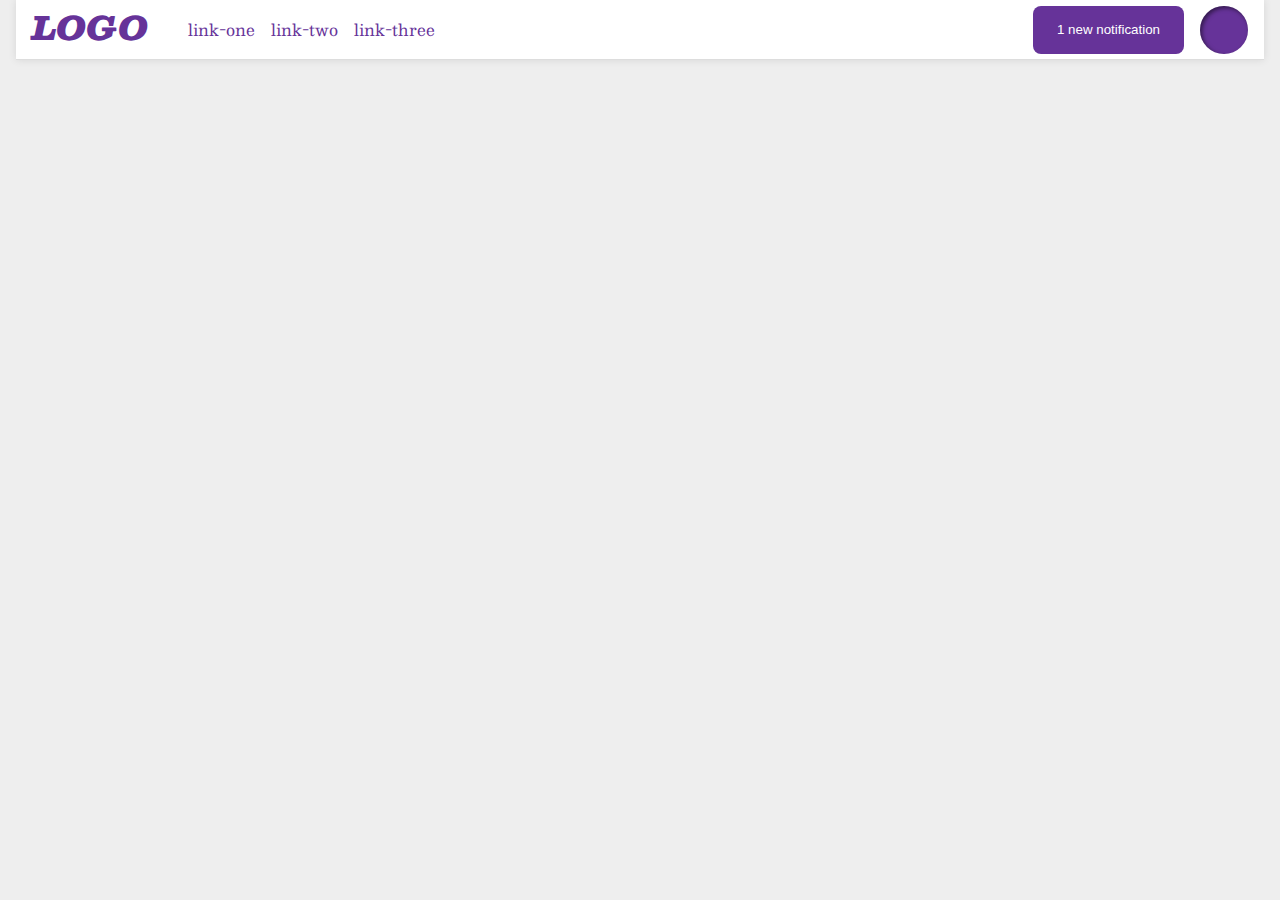
<file: flex/03-flex-header-2/index.html>
<!DOCTYPE html>
<html lang="en">
  <head>
    <meta charset="UTF-8">
    <meta http-equiv="X-UA-Compatible" content="IE=edge">
    <meta name="viewport" content="width=device-width, initial-scale=1.0">
    <title>Flex Header 2</title>
    <link rel="stylesheet" href="style.css">
  </head>
  <body>
    <div class="header">
      <div class="left">
        <div class="logo">
          LOGO
        </div>
        <ul class="links">
          <li><a href="google.com">link-one</a></li>
          <li><a href="google.com">link-two</a></li>
          <li><a href="google.com">link-three</a></li>
        </ul>
      </div>
      <div class="right">
        <button class="notifications">
          1 new notification
        </button>
        <div class="profile-image"></div>
      </div>
    </div>
  </body>
</html>
</file>
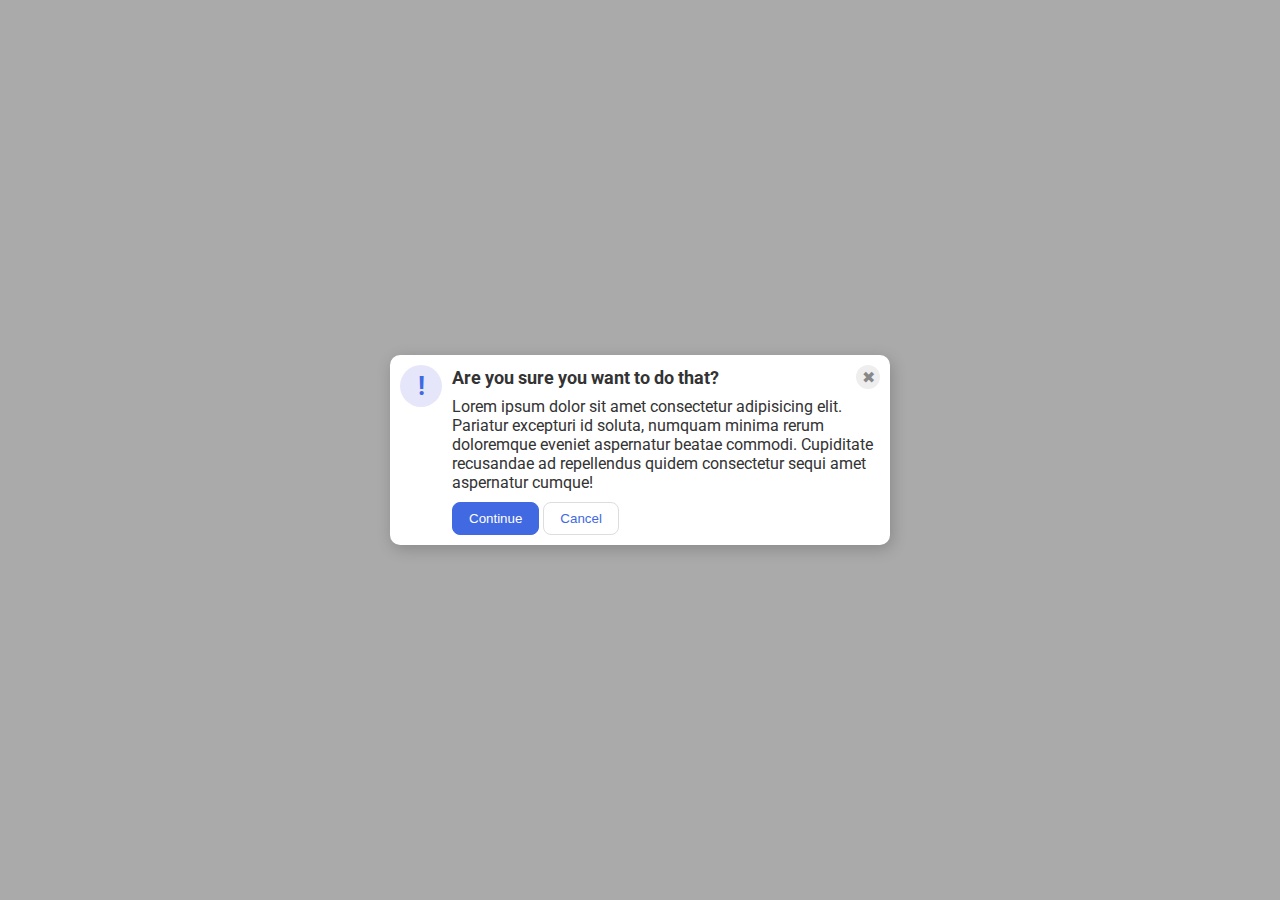
<file: flex/05-flex-modal/index.html>
<!DOCTYPE html>
<html lang="en">
  <head>
    <meta charset="UTF-8">
    <meta http-equiv="X-UA-Compatible" content="IE=edge">
    <meta name="viewport" content="width=device-width, initial-scale=1.0">
    <link rel="stylesheet" href="style.css">
    <title>Modal</title>
  </head>
  <body>
    <div class="modal">
      <div class="icon">!</div>
      <div class="container">
        <div class="header cont">Are you sure you want to do that?
          <div class="close-button cont">✖</div>
        </div>
        <div class="text">Lorem ipsum dolor sit amet consectetur adipisicing elit. Pariatur excepturi id soluta, numquam minima rerum doloremque eveniet aspernatur beatae commodi. Cupiditate recusandae ad repellendus quidem consectetur sequi amet aspernatur cumque!</div>
        <button class="continue">Continue</button>
        <button class="cancel">Cancel</button>
      </div>
    </div>
  </body>
</html>
</file>
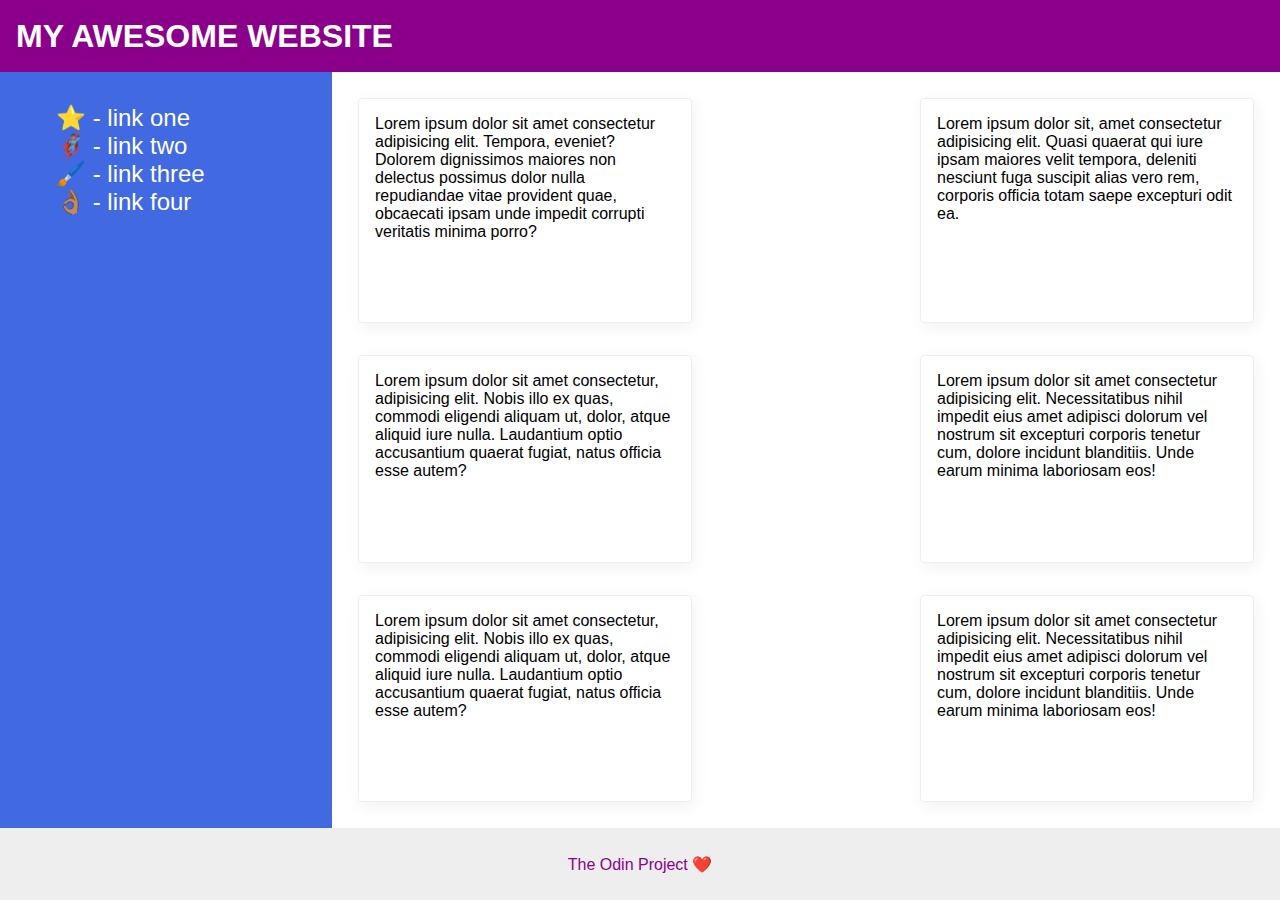
<file: flex/07-flex-layout-2/index.html>
<!DOCTYPE html>
<html lang="en">
  <head>
    <meta charset="UTF-8">
    <meta http-equiv="X-UA-Compatible" content="IE=edge">
    <meta name="viewport" content="width=device-width, initial-scale=1.0">
    <title>The Holy Grail</title>
    <link rel="stylesheet" href="style.css">
  </head>
  <body>
    <div class="header">
      MY AWESOME WEBSITE
    </div>
    
    <div class="content">
      <div class="sidebar">
        <ul>
          <li><a href="#">⭐ - link one</a></li>
          <li><a href="#">🦸🏽‍♂️ - link two</a></li>
          <li><a href="#">🖌️ - link three</a></li>
          <li><a href="#">👌🏽 - link four</a></li>
        </ul>
      </div>
      <div class="cards">
        <div class="card">Lorem ipsum dolor sit amet consectetur adipisicing elit. Tempora, eveniet? Dolorem dignissimos maiores non delectus possimus dolor nulla repudiandae vitae provident quae, obcaecati ipsam unde impedit corrupti veritatis minima porro?</div>
        <div class="card">Lorem ipsum dolor sit, amet consectetur adipisicing elit. Quasi quaerat qui iure ipsam maiores velit tempora, deleniti nesciunt fuga suscipit alias vero rem, corporis officia totam saepe excepturi odit ea.</div>
        <div class="card">Lorem ipsum dolor sit amet consectetur, adipisicing elit. Nobis illo ex quas, commodi eligendi aliquam ut, dolor, atque aliquid iure nulla. Laudantium optio accusantium quaerat fugiat, natus officia esse autem?</div>
        <div class="card">Lorem ipsum dolor sit amet consectetur adipisicing elit. Necessitatibus nihil impedit eius amet adipisci dolorum vel nostrum sit excepturi corporis tenetur cum, dolore incidunt blanditiis. Unde earum minima laboriosam eos!</div>
        <div class="card">Lorem ipsum dolor sit amet consectetur, adipisicing elit. Nobis illo ex quas, commodi eligendi aliquam ut, dolor, atque aliquid iure nulla. Laudantium optio accusantium quaerat fugiat, natus officia esse autem?</div>
        <div class="card">Lorem ipsum dolor sit amet consectetur adipisicing elit. Necessitatibus nihil impedit eius amet adipisci dolorum vel nostrum sit excepturi corporis tenetur cum, dolore incidunt blanditiis. Unde earum minima laboriosam eos!</div>
      </div> 
    </div>

    <div class="footer">
      The Odin Project ❤️
    </div>
  </body>
</html>
</file>
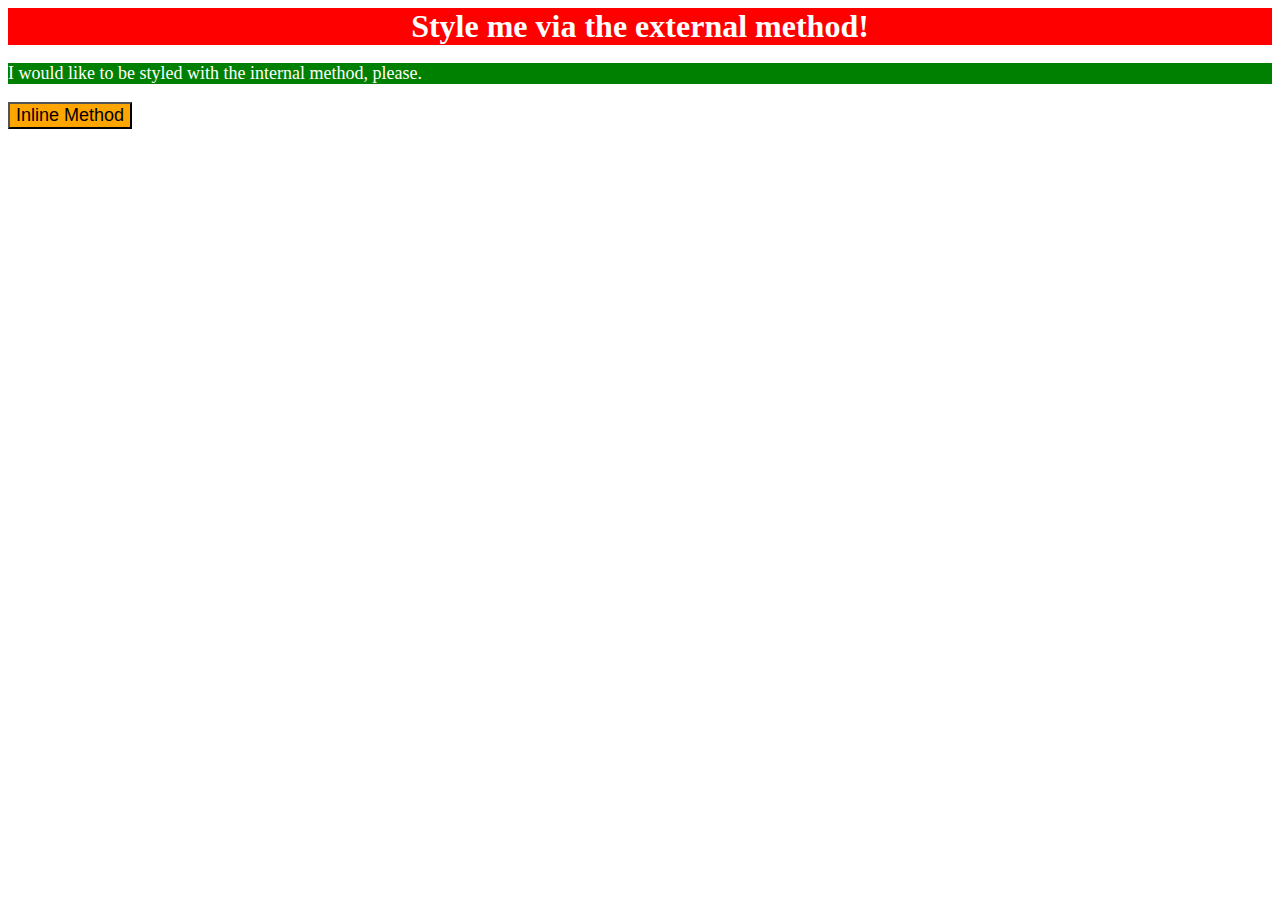
<file: foundations/01-css-methods/index.html>
<!DOCTYPE html>
<html lang="en">
  <head>
    <meta charset="UTF-8">
    <meta http-equiv="X-UA-Compatible" content="IE=edge">
    <meta name="viewport" content="width=device-width, initial-scale=1.0">
    <link rel="stylesheet" href="./style.css">
    <style>
      p {
        background-color: green;
        color: white;
        font-size: 18px;
      }
    </style>
    <title>Methods for Adding CSS</title>
  </head>
  <body>
    <div>Style me via the external method!</div>
    <p>I would like to be styled with the internal method, please.</p>
    <button style="background-color: orange; font-size: 18px;">Inline Method</button>
  </body>
</html>
</file>
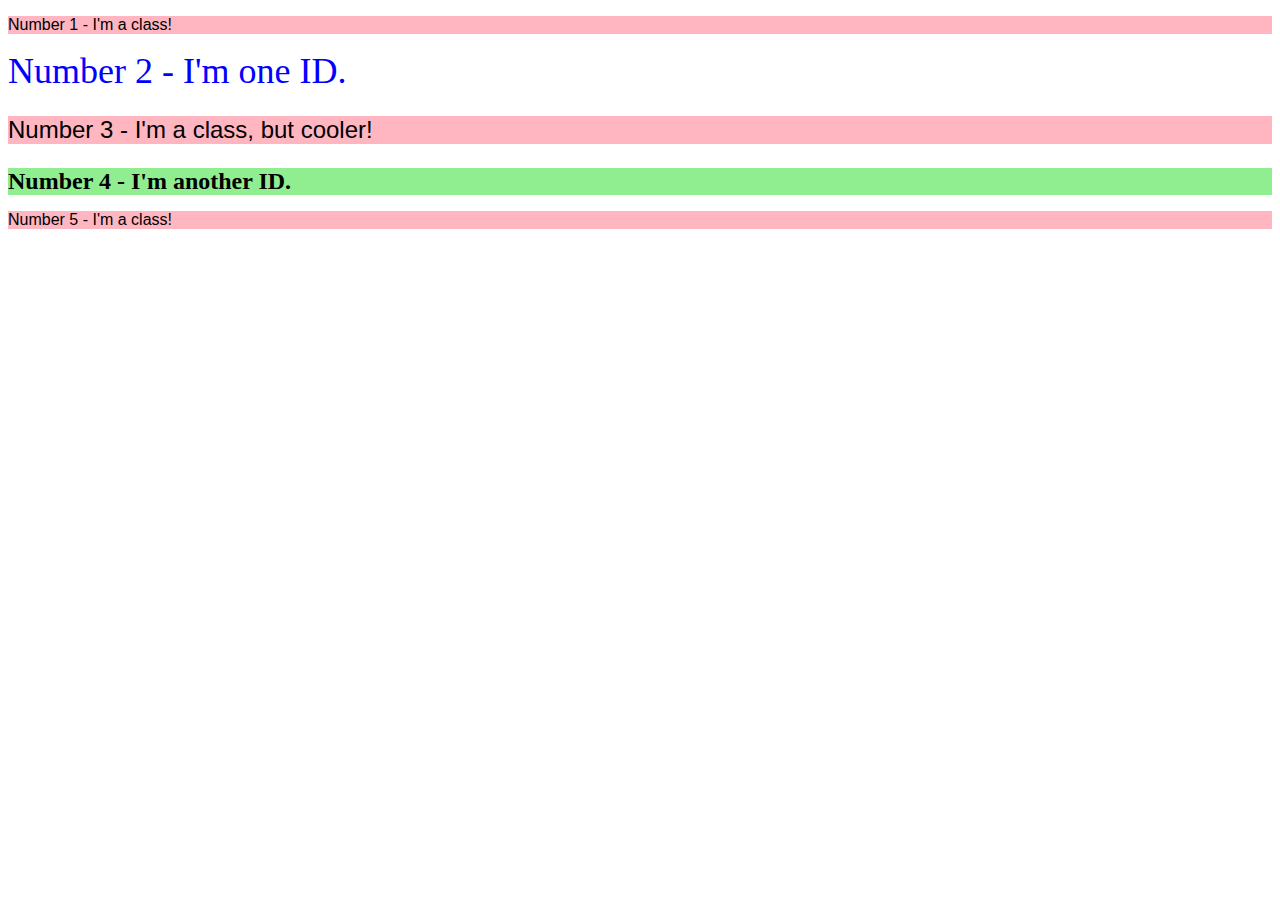
<file: foundations/02-class-id-selectors/index.html>
<!DOCTYPE html>
<html lang="en">
  <head>
    <meta charset="UTF-8">
    <meta http-equiv="X-UA-Compatible" content="IE=edge">
    <meta name="viewport" content="width=device-width, initial-scale=1.0">
    <title>Class and ID Selectors</title>
    <link rel="stylesheet" href="style.css">
  </head>
  <body>
    <p class="odd">Number 1 - I'm a class!</p>
    <div id="second">Number 2 - I'm one ID.</div>
    <p class="odd third">Number 3 - I'm a class, but cooler!</p>
    <div id="fourth">Number 4 - I'm another ID.</div>
    <p class="odd">Number 5 - I'm a class!</p>
  </body>
</html>
</file>
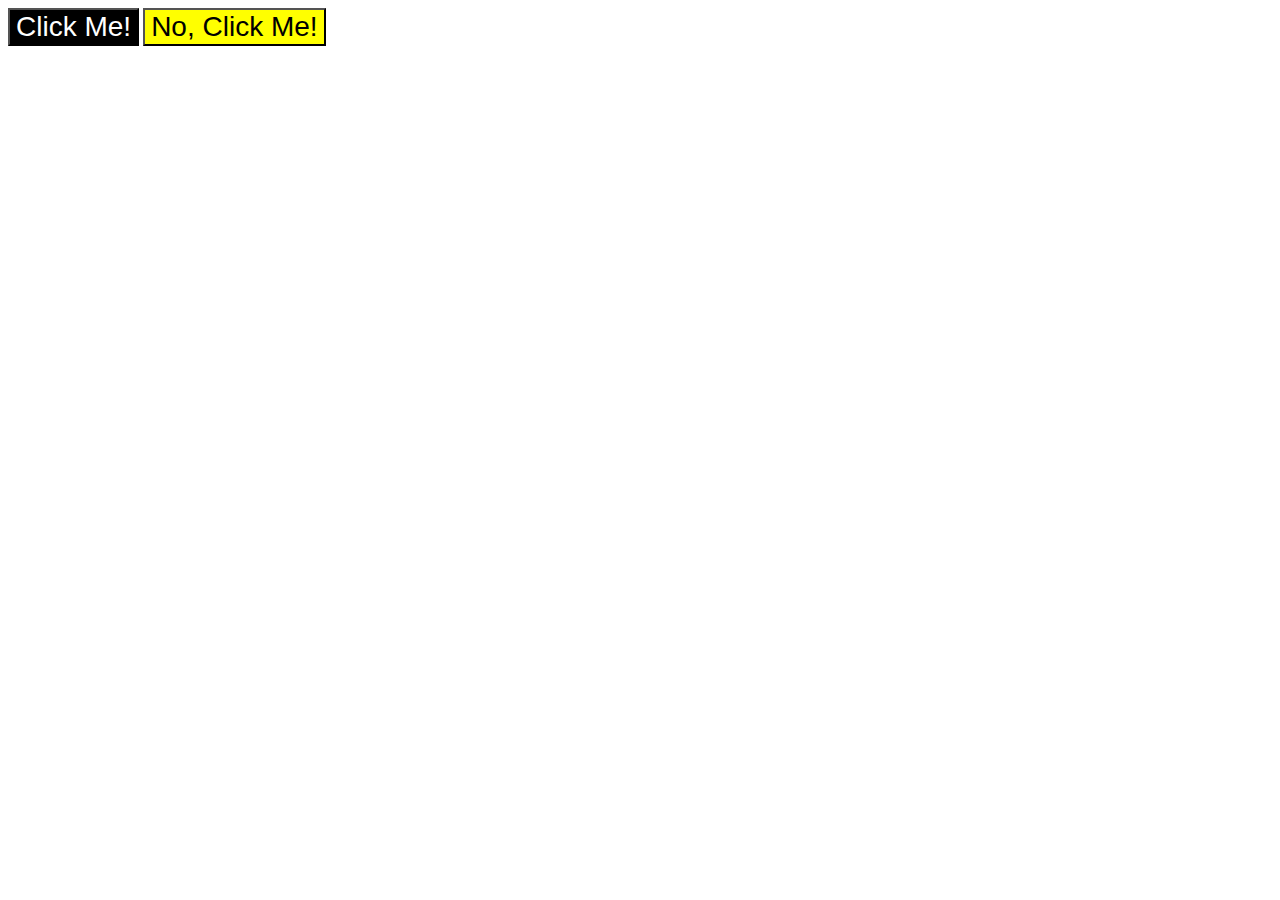
<file: foundations/03-grouping-selectors/index.html>
<!DOCTYPE html>
<html lang="en">
  <head>
    <meta charset="UTF-8">
    <meta http-equiv="X-UA-Compatible" content="IE=edge">
    <meta name="viewport" content="width=device-width, initial-scale=1.0">
    <title>Grouping Selectors</title>
    <link rel="stylesheet" href="style.css">
  </head>
  <body>
    <button class="first">Click Me!</button>
    <button class="second">No, Click Me!</button>
  </body>
</html>
</file>
<file: flex/03-flex-header-2/style.css>
/* this is some magical font-importing.  
you'll learn about it later. */
@import url('https://fonts.googleapis.com/css2?family=Besley:ital,wght@0,400;1,900&display=swap');

body {
  margin: 0;
  background: #eee;
  font-family: Besley, serif;
  display: flex;
  justify-content: space-around;
  align-items: center;
  margin-left: 16px;
  margin-right: 16px;
}

.header {
  background: white;
  border-bottom: 1px solid #ddd;
  box-shadow: 0 0 8px rgba(0,0,0,.1);
  display: flex;
  flex: 1;
}

.right {
  display: flex;
  justify-content: flex-end;
  align-self: center;
  flex: 1;
  padding-right: 16px;
}

.left {
  display: flex;
  justify-content: flex-start;
  align-self: center;
  flex: 1;
  padding-left: 16px;
}

.profile-image {
  background: rebeccapurple;
  box-shadow: inset 2px 2px 4px rgba(0,0,0,.5);
  border-radius: 50%;
  width: 48px;
  height: 48px;
}

.logo {
  color: rebeccapurple;
  font-size: 32px;
  font-weight: 900;
  font-style: italic;
}

button {
  border: none;
  border-radius: 8px;
  background: rebeccapurple;
  color: white;
  padding: 8px 24px;
  margin-right: 16px;
}

a {
  /* this removes the line under our links */
  text-decoration: none;
  color: rebeccapurple;
}

ul {
  list-style-type: none;
  display: flex;
  gap: 16px;
}
</file>
<file: flex/05-flex-modal/style.css>
@import url('https://fonts.googleapis.com/css2?family=Roboto:wght@400;700&display=swap');

html, body {
  height: 100%;
}

body {
  font-family: Roboto, sans-serif;
  margin: 0;
  background: #aaa;
  color: #333;
  /* I'll give you this one for free lol */
  display: flex;
  align-items: center;
  justify-content: center;
}

.modal {
  background: white;
  width: 480px;
  border-radius: 10px;
  box-shadow: 2px 4px 16px rgba(0,0,0,.2);
  display: flex;
  padding: 10px;
}

.cont {
  display: flex;
}

.icon {
  color: royalblue;
  font-size: 26px;
  font-weight: 700;
  background: lavender;
  width: 42px;
  height: 42px;
  border-radius: 50%;
  display: flex;
  align-items: center;
  justify-content: center;
  flex: 0 0 auto;
  margin-right: 10px;
  
}

.close-button {
  background: #eee;
  border-radius: 50%;
  color: #888;
  font-weight: 400;
  font-size: 16px;
  height: 24px;
  width: 24px;
  display: flex;
  align-items: center;
  justify-content: center;
  flex: 0 0 auto;
}

button {
  padding: 8px 16px;
  border-radius: 8px;
}

button.continue {
  background: royalblue;
  border: 1px solid royalblue;
  color: white;
  margin-top: 10px;
}

button.cancel {
  background: white;
  border: 1px solid #ddd;
  color: royalblue;
  margin-top: 10px;
}

.header {
  display: flex;
  align-items: center;
  justify-content: space-between;
  font-size: 18px;
  font-weight: 700;
  margin-bottom: 8px;
}
</file>
<file: flex/07-flex-layout-2/style.css>
body {
  font-family: -apple-system, BlinkMacSystemFont, 'Segoe UI', Roboto, Oxygen, Ubuntu, Cantarell, 'Open Sans', 'Helvetica Neue', sans-serif;
  margin: 0;
  min-height: 100vh;
  display: flex;
  flex-direction: column;
}

ul {
  list-style-type: none; 
}

a {
  text-decoration: none;
  color: white;
  font-size: 24px;
}

.header {
  height: 72px;
  background: darkmagenta;
  color: white;
  display: flex;
  font-weight: 900;
  font-size: 32px;
  align-items: center;
  padding-left: 16px;
}

.footer {
  height: 72px;
  background: #eee;
  color: darkmagenta;
  display: flex;
  justify-content: center;
  align-items: center;
}

.sidebar {
  width: 300px;
  background: royalblue;
  display: flex;
  flex: 1 0 300px;
  padding-right: 16px;
  flex-shrink: 0;
  padding: 16px;
}

.card {
  border: 1px solid #eee;
  box-shadow: 2px 4px 16px rgba(0,0,0,.06);
  border-radius: 4px;
  padding: 16px;
  margin: 16px;
  width: 300px;
}

.content {
  display: flex;
  flex-direction: row;
  width: 100%;
  height: 100%;
  flex: 1 1 auto;
}


.cards {
  justify-content: space-between;
  margin: 10px;
  flex-wrap: wrap;
  flex: 1 1 auto;
  display: flex;
  flex-direction: row;
}
</file>
<file: foundations/01-css-methods/style.css>
div {
    background-color: red;
    color: white;
    font-size: 32px;
    text-align: center;
    font-weight: bold;
}
</file>
<file: foundations/02-class-id-selectors/style.css>
.odd {
    background-color: #ffb6c1;
    font-family: Verdana, Geneva, Tahoma, sans-serif;
}

.odd.third {
    font-size: 24px;
}

#second {
    color: #0000ff;
    font-size: 36px;
}

#fourth {
    background-color: #90ee90;
    font-size: 24px;
    font-weight: bold;
}
</file>
<file: foundations/03-grouping-selectors/style.css>
.first {
    background-color: black;
    color: white;
}

.second {
    background-color: yellow;
}

.first,
.second {
    font-size: 28px;
    font-family: 'Helvetica', 'Times New Roman', sans-serif;
}
</file>
